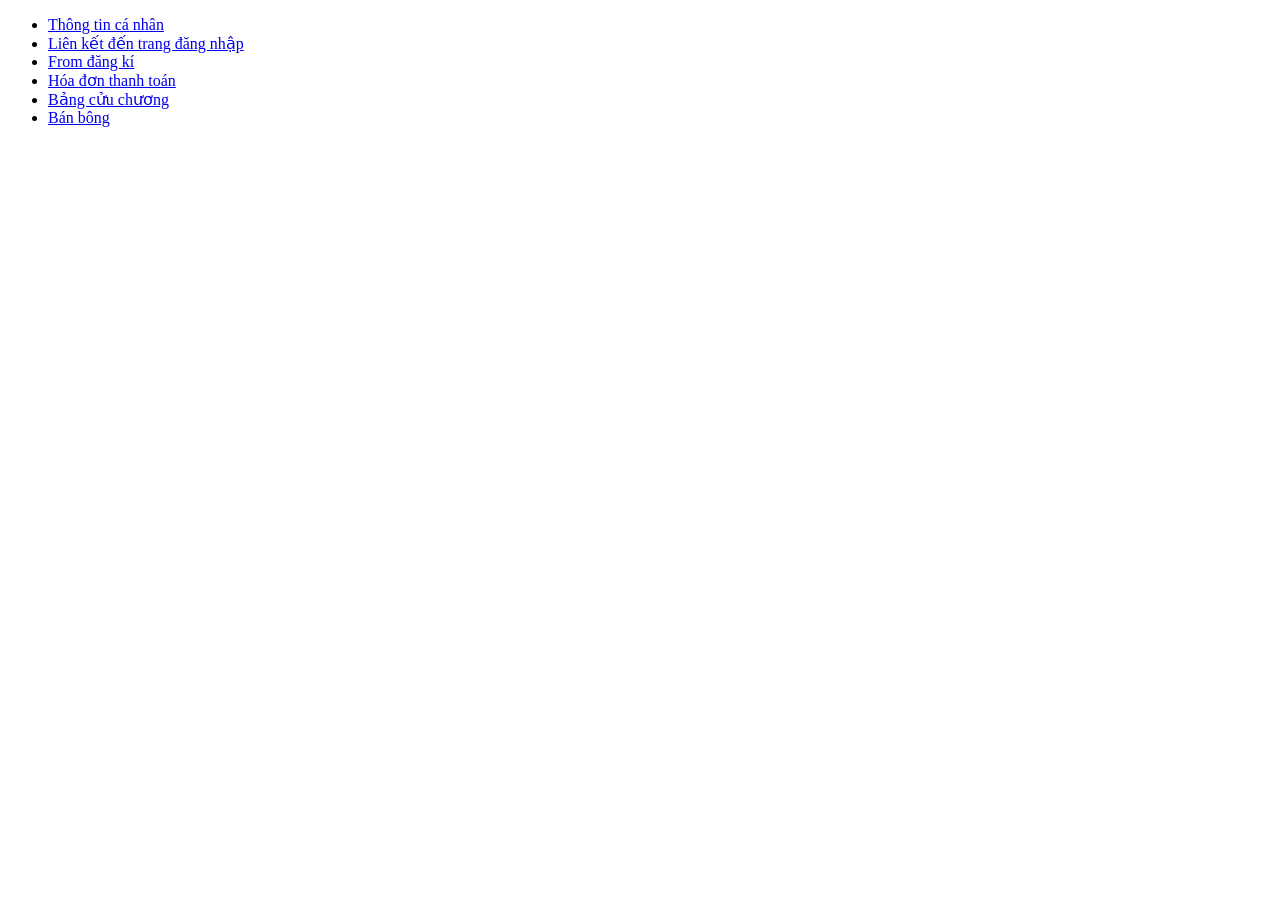
<file: index.html>
﻿<!DOCTYPE html>
<html lang ="vi">
      <head>
        <meta charset = "utf-8">
        <title>Thông tin cá nhân</title>
      </head>
      <body>
          <ul>
               <li>
                   <a href = "html/page1.html">Thông tin cá nhân</a>
               </li>
                <li>
                   <a href = "html/page2.html">Liên kết đến trang đăng nhập</a>
               </li>
               <li>
                   <a href = "html/page3.html">From đăng kí</a>
               </li>
                <li>
                   <a href = "html/page4.html">Hóa đơn thanh toán</a>
               </li>
               <li>
                   <a href = "html/page5.html">Bảng cửu chương</a>
               </li>
               <li>
                   <a href = "html/page7.html">Bán bông</a>
               </li>
               
           </ul>
      </body>
</html>
</file>
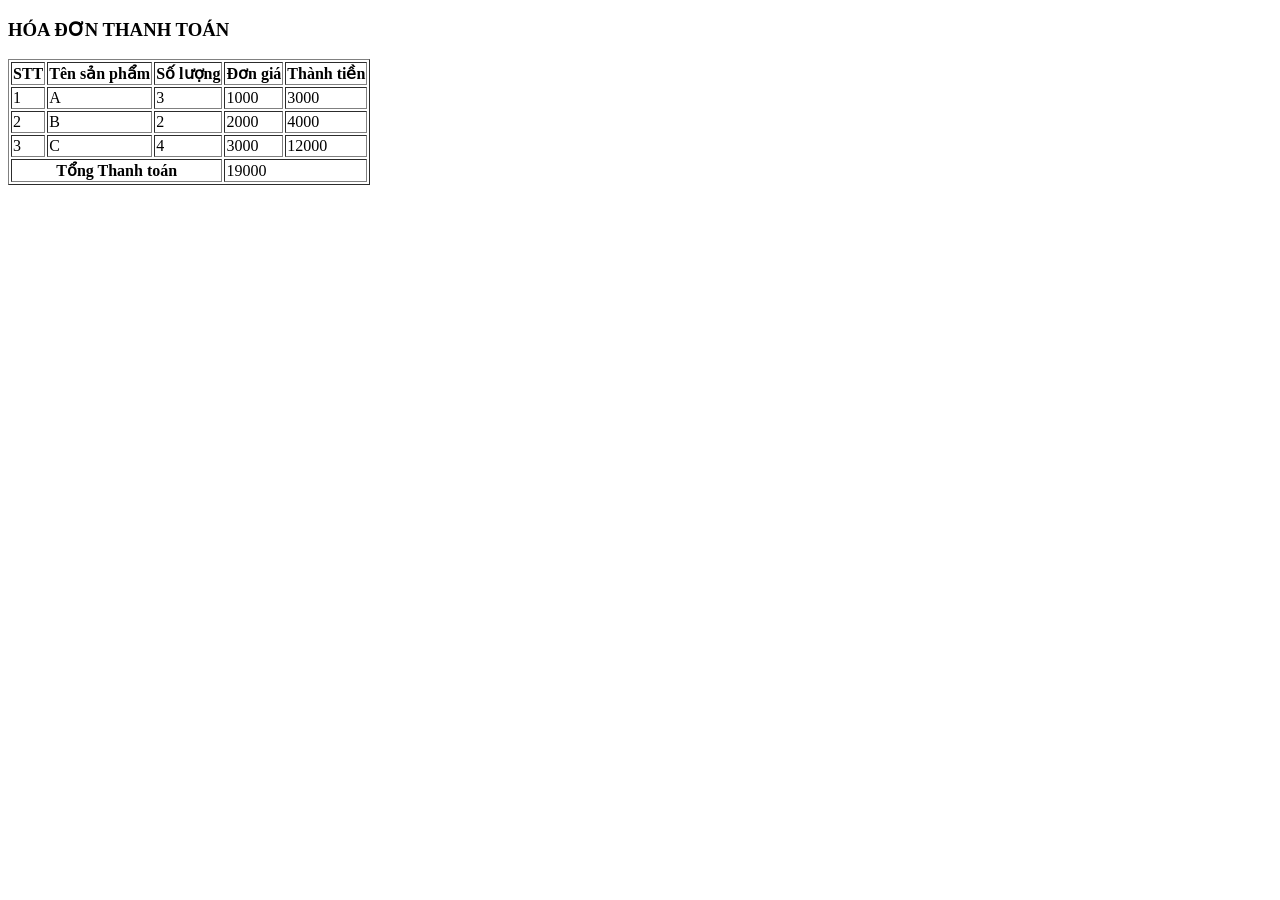
<file: html/page4.html>
﻿<!DOCTYPE html>
<html lang ="vi">
      <head>
        <meta charset = "utf-8">
        <title>Hóa đơn thanh toán</title>
	</head>
      <body>
<h3>HÓA ĐƠN THANH TOÁN</h3>
       <table border = "1">
    <tr>
     <th>STT</th>
     <th>Tên sản phẩm</th>
     <th>Số lượng</th>
     <th>Đơn giá </th>
     <th>Thành tiền</th>
  </tr>
   <tr>
   <td>1</td>
    <td>A</td>
    <td class = "sl"> 3</td>
    <td class = "dg">1000</td>
    <td class = "tt"> </td> 
   </tr>
  <tr>
   <td>2</td>
    <td>B</td>
    <td class = "sl">2</td>
    <td class = "dg">2000</td>
    <td class = "tt"> </td>
  </tr>
  <tr>
   <td>3</td>
    <td>C</td>
    <td class = "sl">4</td>
    <td class = "dg">3000</td>
    <td class = "tt"> </td>  
   </tr>
  <tr>
   <th colspan = "3">Tổng Thanh toán</th>
   <td colspan = "2" id = "tongthanhtoan"></td>
  </tr>
<script>
  const soLuong=document.getElementsByClassName("sl");
  const donGia=document.getElementsByClassName("dg");
  const thanhTien=document.getElementsByClassName("tt");
  let tongthanhtoan=0; 
   for(let i=0; i<donGia.length; i++)
  {
    thanhTien[i].innerHTML=soLuong[i].innerHTML*donGia[i].innerHTML;
    tongthanhtoan += parseInt(thanhTien[i].innerHTML);
  }
	document.getElementById("tongthanhtoan").innerHTML=tongthanhtoan;
</script>

    </table>
      </body>

</html>
</file>
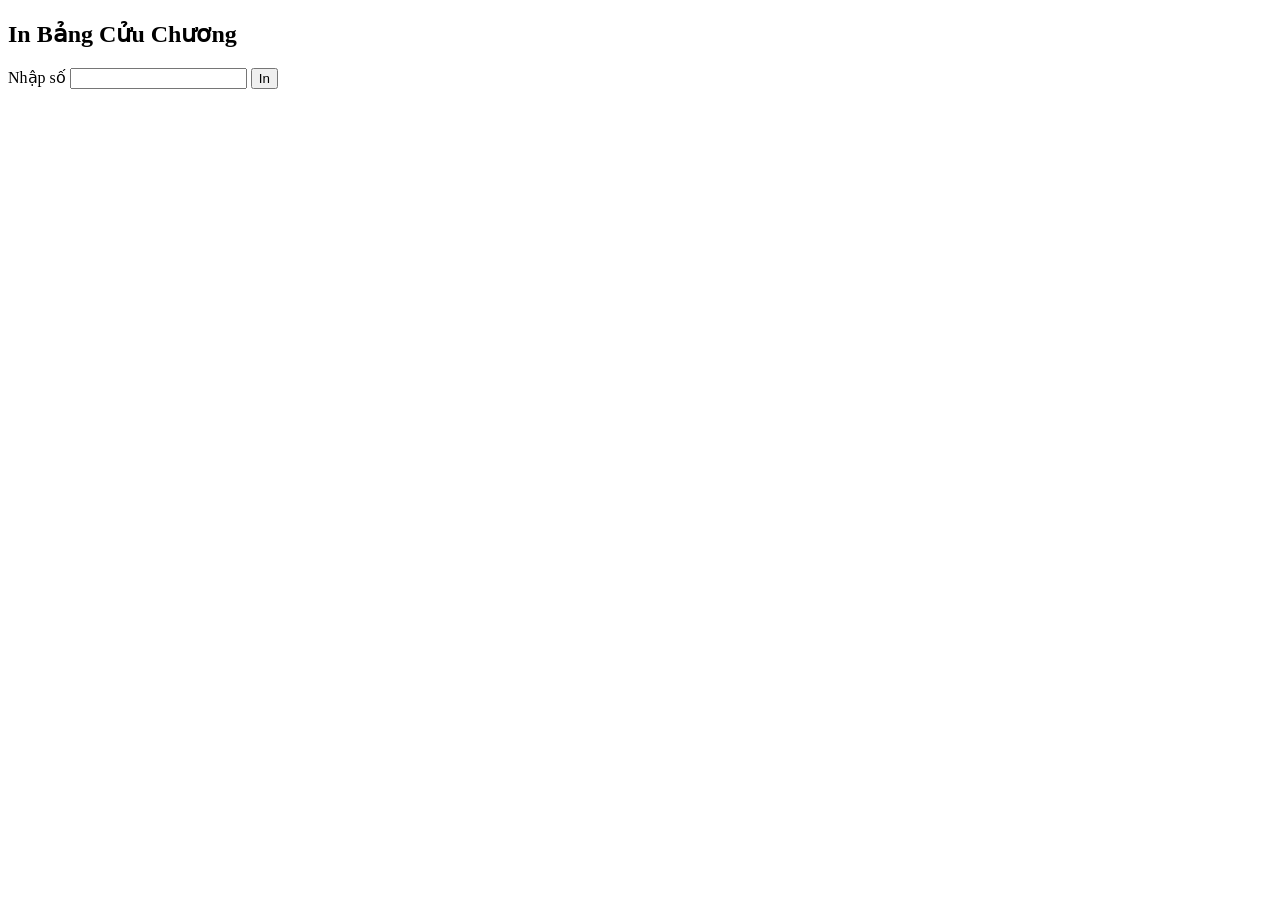
<file: html/page5.html>
﻿<!DOCTYPE html>
<html lang ="vi">
      <head>
        <meta charset = "utf-8">
        <title>Bảng cửu chương</title>
	</head>
      <body>
        <form id = "formInBangCC">
          <h2>In Bảng Cửu Chương</h2>
          <label>Nhập số</label>
          <input type="text">
          <button type ="button" onclick ="inBCC()">In</button> 
         <div id ="kq"></div>
      </form>
        <script>
          function inBCC(){
          let kq="";
          const myform = document.forms["formInBangCC"];
          const mytextfield = myform.elements[0];
          let num = parseInt(mytextfield.value)
          for(let i = 1; i <= 10; i++)
        {
          kq += num + " x " + i + " = " + (num * i) + "<br>"; 
        }
          document.getElementById("kq").innerHTML=kq;
      }
        </script>
      </body>

</html>
</file>
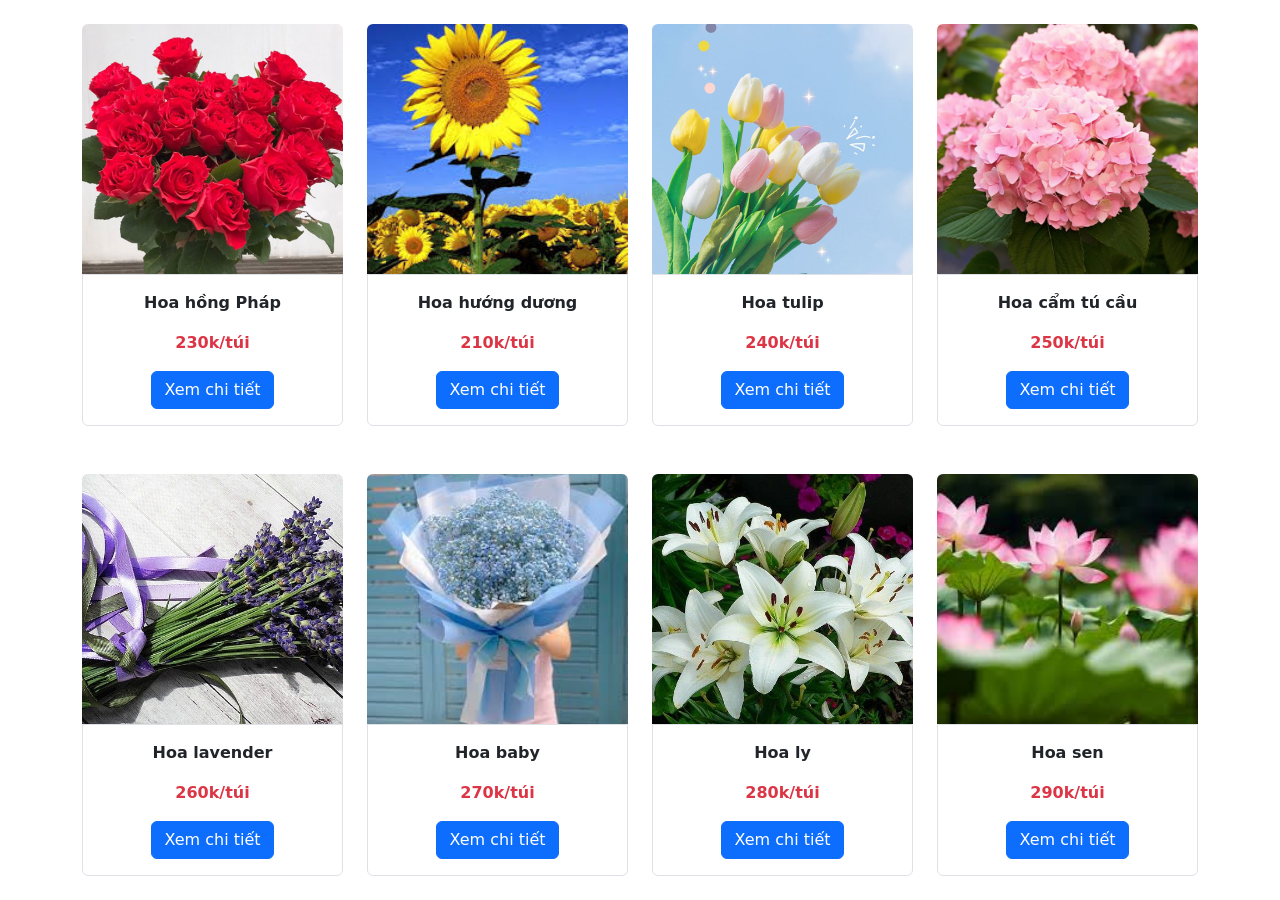
<file: html/page7.html>
﻿<!DOCTYPE html>
<html lang="vi">

<head>
    <title>Thiết kế form</title>
    <meta charset="utf-8">

    <!-- Bootstrap CSS -->
    <link href="https://cdn.jsdelivr.net/npm/bootstrap@5.3.8/dist/css/bootstrap.min.css" rel="stylesheet">

    <!-- Bootstrap JS -->
    <script src="https://cdn.jsdelivr.net/npm/bootstrap@5.3.8/dist/js/bootstrap.bundle.min.js"></script>

    <!-- File JS -->
    <script src="../js/lib.js"></script>
</head>

<body>

    <div class="container mt-4">

        <div class="product-list row row-cols-1 row-cols-md-4 g-4"
            id="product-list">

        </div>

    </div>

    <script>

        for (let i = 0; i < productList.length; i++)
        {
            addProduct(
                productList[i].id,
                productList[i].name,
                productList[i].price,
                productList[i].image,
                productList[i].productLink
            );
        }

    </script>

</body>

</html>
</file>
